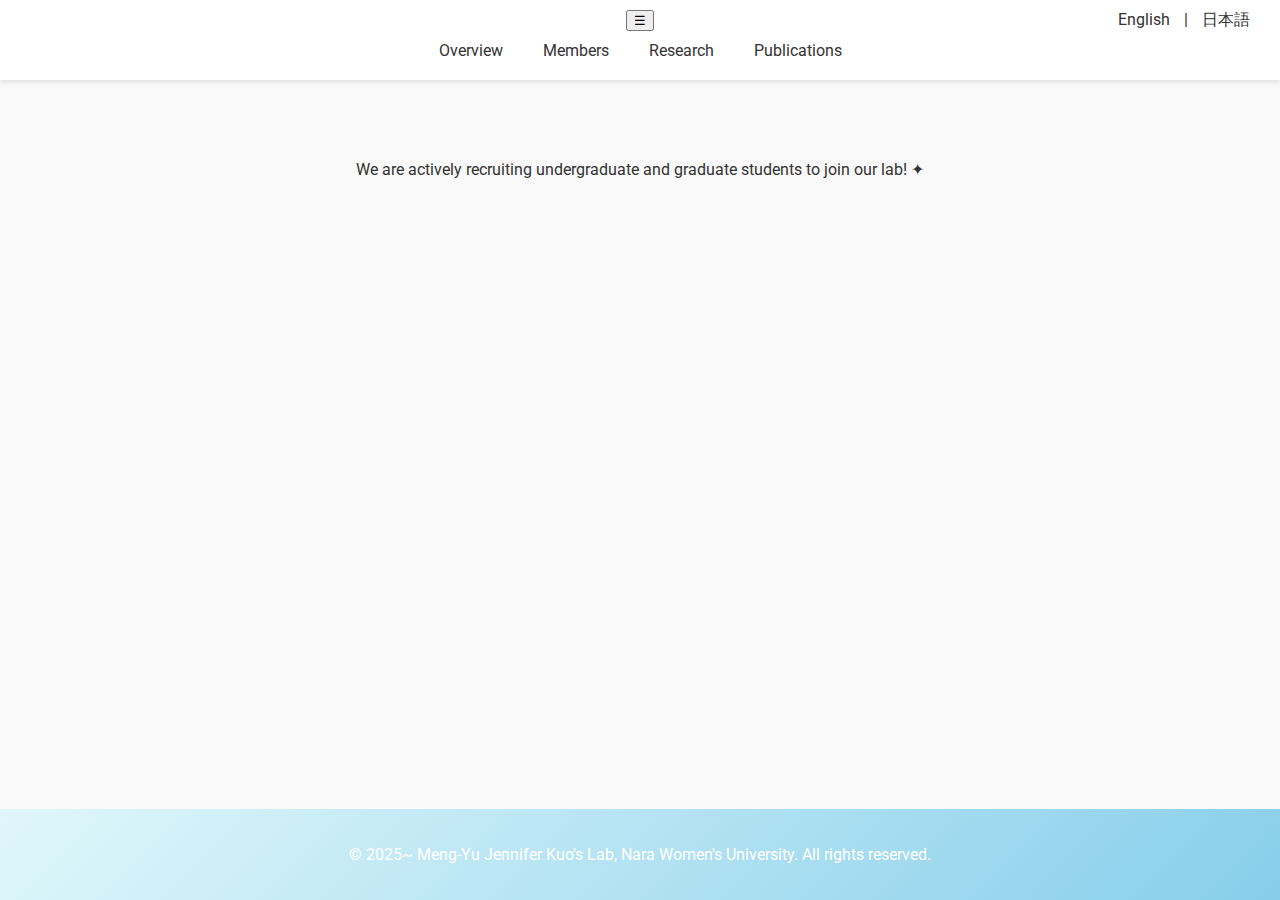
<file: member.html>
<!DOCTYPE html>
<html lang="en">
<head>
  <meta charset="UTF-8">
  <title>Lab Members - Meng-Yu Jennifer Kuo's Lab</title>
  <meta name="viewport" content="width=device-width, initial-scale=1">
  <link rel="stylesheet" href="styles.css">
  <script src="language.js" defer></script>
</head>
<body>

  <header>
    <nav>
        <button class="hamburger" onclick="toggleMenu()">☰</button>
        <ul class="nav-links">
            <li><a href="index.html">Overview</a></li>
            <li><a href="#" onclick="returnToMembers();">Members</a></li>
            <li><a href="research.html">Research</a></li>
            <li><a href="publications.html">Publications</a></li>
            <!-- <li><a href="#contact">Contact</a></li>-->
        </ul>
    </nav>
    <div class="language-switcher">
        <a href="#" onclick="switchLanguage('en', event);">English</a> |
        <a href="#" onclick="switchLanguage('ja', event);">日本語</a>
    </div>
  </header>

  <main>
    <div id="content-wrapper">
      <section id="members">
        <p>We are actively recruiting undergraduate and graduate students to join our lab! ✦</p>
      <!-- PI / Leader
      <div class="member">
        <img src="profile.png" alt="Meng-Yu Jennifer Kuo" class="member-photo">
        <div class="member-info">
          <h3>PI: Meng-Yu Jennifer Kuo</h3>
          <p>Assistant Professor</p>
        </div>
      </div> -->

      <!-- Postdocs -->
      <!-- <h3>Postdoctoral Researchers</h3>
      <div class="member-list">
        <p>We are actively welcoming postdoctoral researchers!</p>
      </div> -->

      <!-- PhD students -->
      <!-- <h3>Doctoral Students (D)</h3>
      <div class="member-list">
        <p>We are actively welcoming doctoral students!</p>
      </div> -->

      <!-- Master’s students -->
      <!-- <h3>Master's Students (M1, M2)</h3>
      <div class="member-list">
        <p>We are actively welcoming master's students!</p>
      </div> -->

      <!-- Undergraduate students -->
      <!-- <h3>Undergraduate Students (B3, B4)</h3>
      <div class="member-list">
        <p>We are actively welcoming undergraduate students!</p>
      </div> -->

    </section>
  </div>
  </main>

  <footer>
    <p>© 2025~ Meng-Yu Jennifer Kuo's Lab, Nara Women's University. All rights reserved.</p>
  </footer>

</body>
</html>
</file>
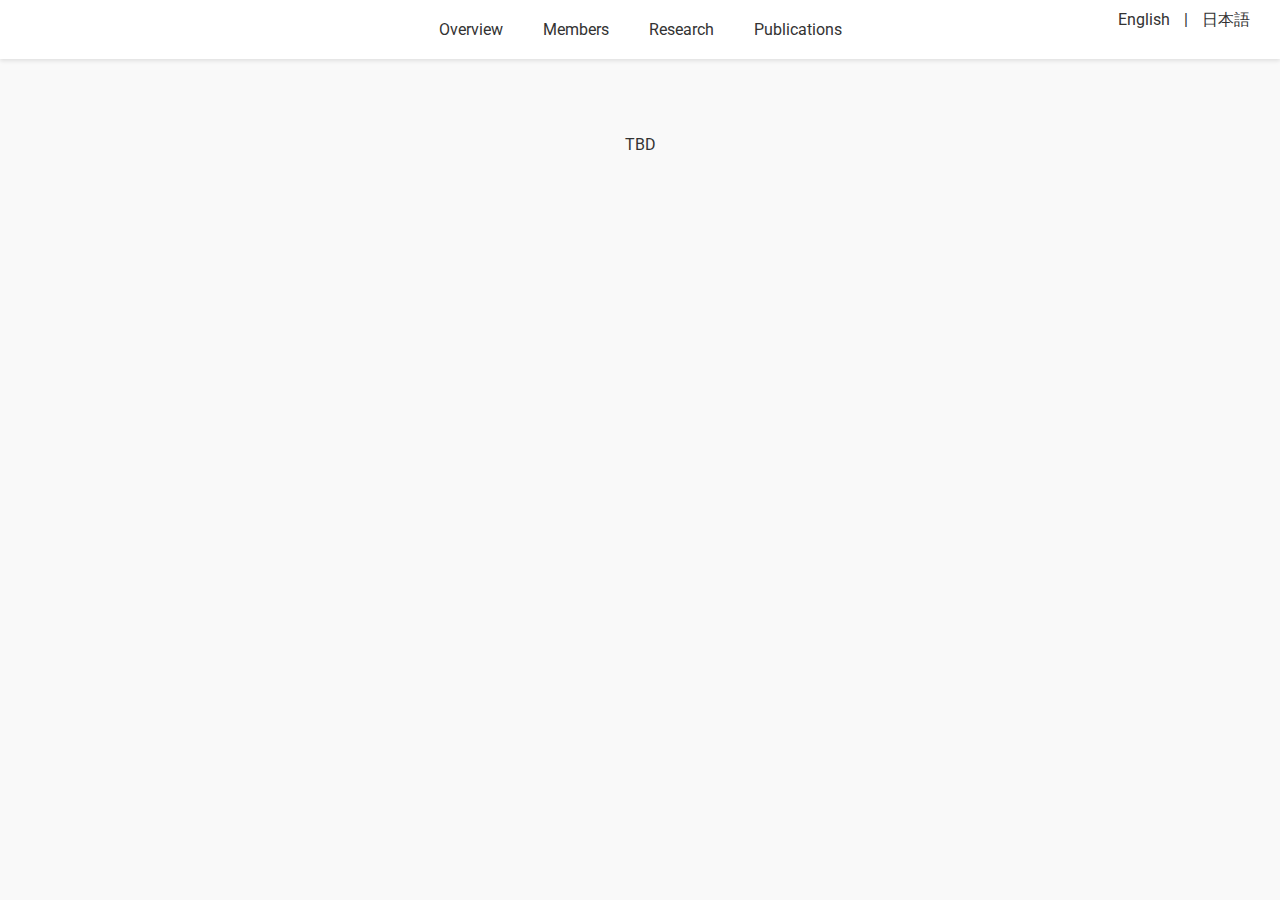
<file: publications.html>
<!DOCTYPE html>
<html lang="en">
<head>
  <meta charset="UTF-8">
  <title>Publications - Meng-Yu Jennifer Kuo's Lab</title>
  <meta name="viewport" content="width=device-width, initial-scale=1">
  <link rel="stylesheet" href="styles.css">
  <script src="language.js" defer></script>
</head>
<body>

  <header>
    <nav>
        <ul>
            <li><a href="index.html">Overview</a></li>
            <li><a href="member.html">Members</a></li>
            <li><a href="research.html">Research</a></li>
            <li><a href="#" onclick="returnToPublications();">Publications</a></li>
            <!-- <li><a href="#contact">Contact</a></li>-->
        </ul>
    </nav>
    <div class="language-switcher">
        <a href="#" onclick="switchLanguage('en', event);">English</a> |
        <a href="#" onclick="switchLanguage('ja', event);">日本語</a>
    </div>
  </header>

  <main>
    <div id="content-wrapper">
      <section id="publications">
        <p>TBD</p>
    </section>
  </div>
  </main>
</file>
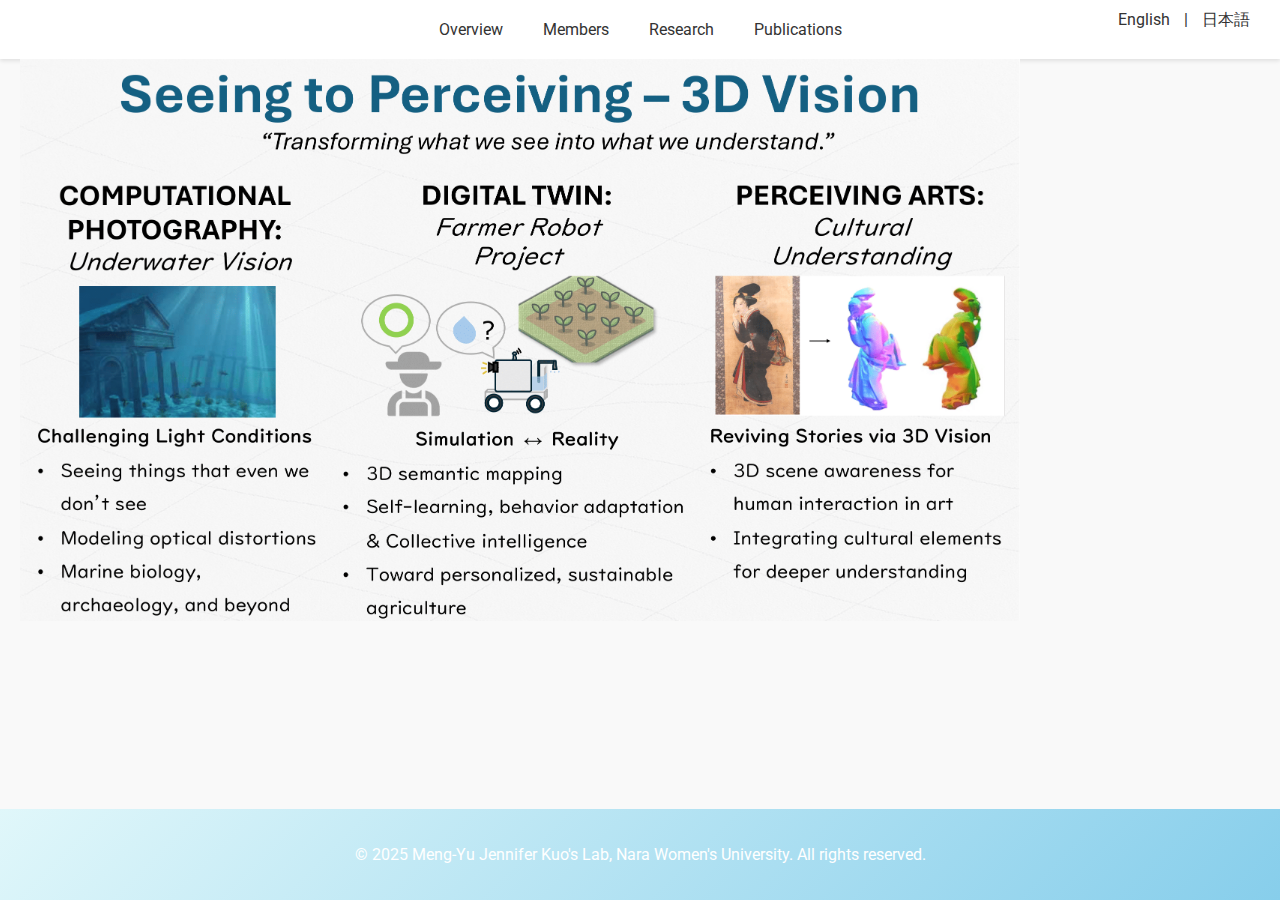
<file: research.html>
<!DOCTYPE html>
<html lang="en">
<head>
  <meta charset="UTF-8">
  <title>Research - Meng-Yu Jennifer Kuo's Lab</title>
  <meta name="viewport" content="width=device-width, initial-scale=1">
  <link rel="stylesheet" href="styles.css">
  <script src="language.js" defer></script>
  </style>
</head>
<body>

  <!-- Same header/nav as index.html -->
  <header>
    <nav>
      <ul>
            <li><a href="index.html">Overview</a></li>
            <li><a href="member.html">Members</a></li>
            <li><a href="#" onclick="returnToResearch();">Research</a></li>
            <li><a href="publications.html">Publications</a></li>
            <!-- <li><a href="#contact">Contact</a></li>-->
     </ul>
    </nav>
    <div class="language-switcher">
        <a href="#" onclick="switchLanguage('en', event);">English</a> |
        <a href="#" onclick="switchLanguage('ja', event);">日本語</a>
    </div>
  </header>

  <main>

      <section id="research">
        <img  id="researchImage" src="assets/images/lab_intro_en.png" alt="Research Overview" style="width:100%; height:auto; border: none;">
      </section>

  </main>

  <footer>
    <p>© 2025 Meng-Yu Jennifer Kuo's Lab, Nara Women's University. All rights reserved.</p>
  </footer>

</body>
</html>
</file>
<file: styles.css>
/* Google Fonts Import */
@import url('https://fonts.googleapis.com/css2?family=Roboto:wght@300;400;500&display=swap');

body, html {
    font-family: 'Roboto', sans-serif;
    color: #333;
    background-color:  #f9f9f9;
    height: 100%; /* Full height of the viewport */
    margin: 0; /* Remove default margin */
    padding: 0; /* Remove default padding */
    display: flex;
    flex-direction: column; /* Stack the content vertically */
}

main {
  padding: 40px 20px;
  text-align: center;
  flex: 1 0 auto; /* Allows the main content to expand and shrink as needed */
  padding-bottom: 100px; /* Extra padding at the bottom to prevent overlap with footer */
}

header {
  background-color: #ffffff; /* White background */
  color: #333; /* Darker text color for contrast */
  text-align: center;
  padding: 10px 0;
  box-shadow: 0 2px 4px rgba(0,0,0,0.1); /* Adding a subtle shadow for depth */
}

nav ul {
  list-style: none;
  padding: 0;
  display: flex;
  justify-content: center;
  margin: 0;
}

nav ul li {
  padding: 10px 20px;
}

nav ul li a {
  color: #333; /* Matching text color */
  text-decoration: none;
  transition: color 0.3s ease-in-out;
}

nav ul li a:hover {
  color: #87CEEB; /* Sky blue for hover effect */
  text-decoration: underline;
}

/* -------------------------------------------- */
/* Animation wrapper, Slide show */

.animation-wrapper {
  position: relative;
  width: 100%;
  aspect-ratio: 16 / 9; /* Maintain responsive ratio */
  display: flex;
  align-items: center;
  justify-content: center;
  overflow: hidden;
  background: white;
}

@media (min-width: 769px) {
  .animation-wrapper {
    min-height: 500px; /* Force 500px height only on wider screens */
  }
}

.animation-wrapper video {
  position: absolute; /* Absolute position within the relative container */
  top: 0;
  left: 0;
  width: 100%;
  height: 100%;
  object-fit: cover;
}

.animation-wrapper img {
  width: 100%;  /* Ensure the image spans the full width of the container */
  height: 100%; /* Ensure the image spans the full height of the container */
  object-fit: cover; /* Cover the container while preserving the image's aspect ratio */
  position: absolute; /* Position the image absolutely within its parent */
  top: 50%; /* Center vertically */
  left: 50%; /* Center horizontally */
  transform: translate(-50%, -50%); /* Adjust the positioning to truly center the image */
}

.slide {
  position: absolute;
  width: 100%;
  height: 100%;
  object-fit: cover;
  opacity: 0;
  transition: opacity 0.5s ease-in-out;
  z-index: 1;
}

.slide.show {
  opacity: 1;
  z-index: 2;
}

.controls {
  position: absolute;
  left: 50%; /* Center horizontally */
  bottom: 10px; /* Position from the bottom */
  transform: translateX(-50%); /* Centering adjustment */
  z-index: 15; /* Ensure it's above all other content */
}

.controls .dot {
  cursor: pointer;
  height: 15px;
  width: 15px;
  margin: 0 2px;
  background-color: #bbb; /* Consider changing color if it's not visible on the video */
  opacity: 0.6;
  border-radius: 50%;
  display: inline-block;
  transition: background-color 0.6s ease;
}

.controls .dot.active, .controls .dot:hover {
  background-color: #717171;
  opacity: 0.6;
}

.overlay-text {
  position: absolute;
  top: 50%;
  left: 50%;
  transform: translate(-50%, -50%);
  color: white;
  z-index: 10;
  font-size: 24px;
  text-align: center;
}


/* section {
    background-color: white;
    margin: 20px auto;
    padding: 20px;
    border-radius: 8px;
    box-shadow: 0 4px 6px rgba(0,0,0,0.1);
    max-width: 800px;
} */

/* -------------------------------------------- */
/* News & Profile */
#content-wrapper {
  max-width: 800px; /* Controls the overall width */
  margin: 0 auto; /* Centers the wrapper on the page */
  padding: 20px; /* Provides padding around the content */
  box-shadow: none; /* Removes any shadow if previously set */
}

#news {
  background-color:  #f9f9f9;
  padding: 20px;
  margin-bottom: 20px; /* Space between the news and the profile */
  border-radius: 0; /* Aligns with a more squared design */
  box-shadow: none; /* Ensures no shadow for a clean look */
  margin-top: -20px; /* Reduce this value as needed */
}

#news h2 {
  text-align: left; /* Ensures that the heading aligns to the left */
}

#news ul {
  list-style-type: none; /* Removes bullets */
  padding: 0;
  margin: 0;
  padding-left: 0; /* Align the text start point */
  margin-left: 0; /* Ensure no left margin */
}

#news li {
  margin-bottom: 10px; /* Ensures consistent spacing between items */
}

#news .news-text {
  padding-left: 0; /* Align text exactly under the PI name */
}

#news .news-date {
  display: inline-block;
  margin-right: 10px; /* Ensure there is enough space between the date and the text */
}

@media (max-width: 768px) {
  section, #content-wrapper {
    max-width: 95%;
    margin: 10px auto;
    padding: 10px;
  }

  #pi-introduction {
    flex-direction: column;
    align-items: center;
    text-align: center;
  }

  #pi-introduction img {
    width: 120px;
  }

  main {
    padding: 20px 10px;
  }

  .animation-wrapper {
    min-height: 300px; /* Smaller for small screens */
  }
}


#pi-introduction {
  display: flex;
  align-items: center;
  justify-content: flex-start; /* Aligns content to the left */
  gap: 35px;
  background-color: transparent; /* Maintains a clear background */
  padding: 35px;
  border-radius: 0; /* Removes any rounded corners */
  box-shadow: none; /* No shadows */
  padding-left: 0; /* Align this with the news section's left padding */
}

#pi-introduction img {
  width: 150px;
  height: auto;
  border-radius: 50%; /* Keeps the image rounded */
}

#pi-introduction div {
  min-height: 120px; /* Ensures a minimum height for vertical alignment */
  /* text-align: center; */
}

/* -------------------------------------------- */
#research {
  max-width: 1000px;
  background-color: transparent;
  background-color: transparent !important; /* Force override */
  box-shadow: none !important; /* Remove shadow */
  border-radius: 0 !important; /* Remove rounded corners */
  margin-top: -40px;
  /*margin: 0 !important;  Remove margins */
  /*padding: 0 !important;  Remove padding */
}
/* -------------------------------------------- */
/* Pi Intro */
/* #pi-introduction {
  display: flex;
  align-items: center;
  justify-content: center;
  gap: 20px;
  margin-top: 20px;
  background-color: transparent; 
  padding: 20px;
  border-radius: 0; 
  box-shadow: none; 
}

#pi-introduction img {
  width: 150px; 
  border-radius: 50%;
}

#pi-introduction div {
  min-height: 120px; 
} */

/* -------------------------------------------- */

.language-switcher {
  position: absolute;
  right: 20px; /* Adjust based on your layout */
  top: 10px;
  font-size: 16px;
}

.language-switcher a {
  color: #333;
  text-decoration: none;
  padding: 0 10px;
}

.language-switcher a:hover {
  text-decoration: underline;
}

footer {
  flex-shrink: 0; /* Prevent the footer from shrinking */
  width: 100%; /* Full width */
  background: linear-gradient(135deg, #e0f7fa 0%, #87CEEB 100%);
  color: white; /* Text color */
  text-align: center;
  padding: 20px 0; /* Padding for aesthetics */
}

/* -------------------------------------------- */

#members {
  text-align: center;
  margin: 20px auto;
}

.member {
  display: flex;
  align-items: center;
  justify-content: center;
  gap: 20px;
  margin-bottom: 20px;
}

.member-photo {
  width: 150px;
  height: 150px;
  border-radius: 50%;
}

.member-info h3 {
  margin: 0;
  font-size: 1.5em;
}

.member-info p {
  margin: 5px 0 0;
}

#members h3 {
  text-align: left;
  margin-top: 20px;
  font-size: 1.3em;
}

.member-list {
  margin-bottom: 20px;
}

.member-list .member {
  display: flex;
  align-items: center;
  gap: 20px;
  margin-top: 10px;
}

.new-members-invite {
  font-size: 1.2em;
  margin-top: 40px;
  color: #333;
}
</file>
